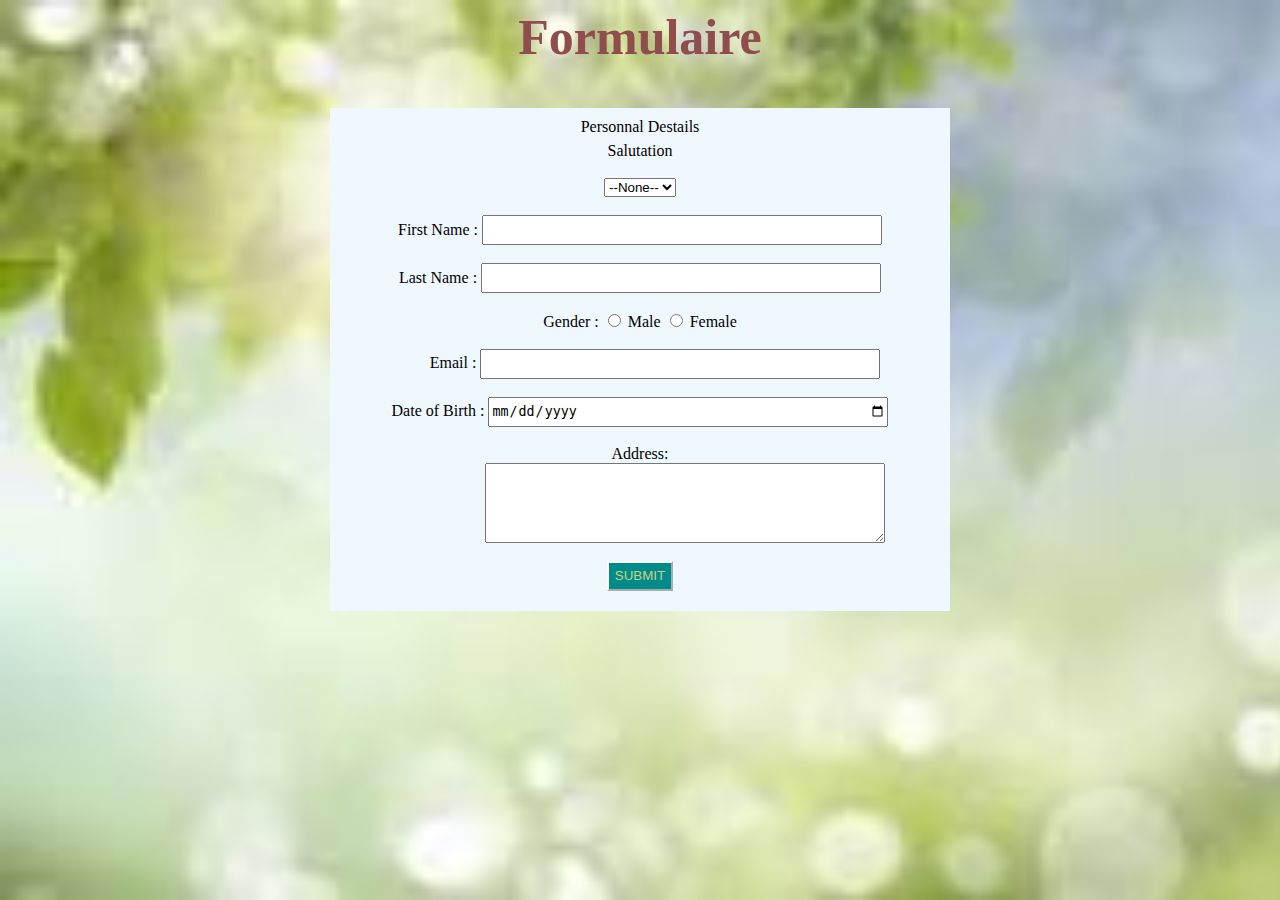
<file: Challenge Day 3/index.html>
<html>
    <head> 
        <title>Sign up Form</title>
        <link href="formulaire.css" rel="stylesheet"> 
    </head>
    <body>
        <p>Formulaire</p>
        <form>
            <div>
            <fieldset>
            <legend>Personnal Destails</legend>
            <label for="salutaion">Salutation</label><br><br>
            <select id="salutation" name="salutation">
                <option style="display:none;"> --None--</option>
                <option value="Mr">Mr</option>
                <option value="Mrs">Mrs</option>
            </select> <br><br>
        
            <label for="fname">First Name :</label>
            <input type="text"><br><br>
            <label for="fname">Last Name :</label>
            <input type="text"> <br><br>

            <label for="fname">Gender :</label>
            <input type="radio" class="radio">
            <label for="fname">Male 
            <input type="radio" class="radio">
            <label for="fname">Female <br><br>
            <label for="fname" class="email_sytle">Email :</label>
            <input type="text"><br><br>
            <label for="fname" class="date_margin" >Date of Birth :</label>
            <input type="date" ><br> <br>
            <label for="fname">Address:</label><br>
            <textarea class="text_style"></textarea><br><br>
            <input type="submit" value="SUBMIT" id="submit">
            
            </fieldset>
            </div>
        </form>

    </body>
    <footer>

    </footer>
    
</html>
</file>
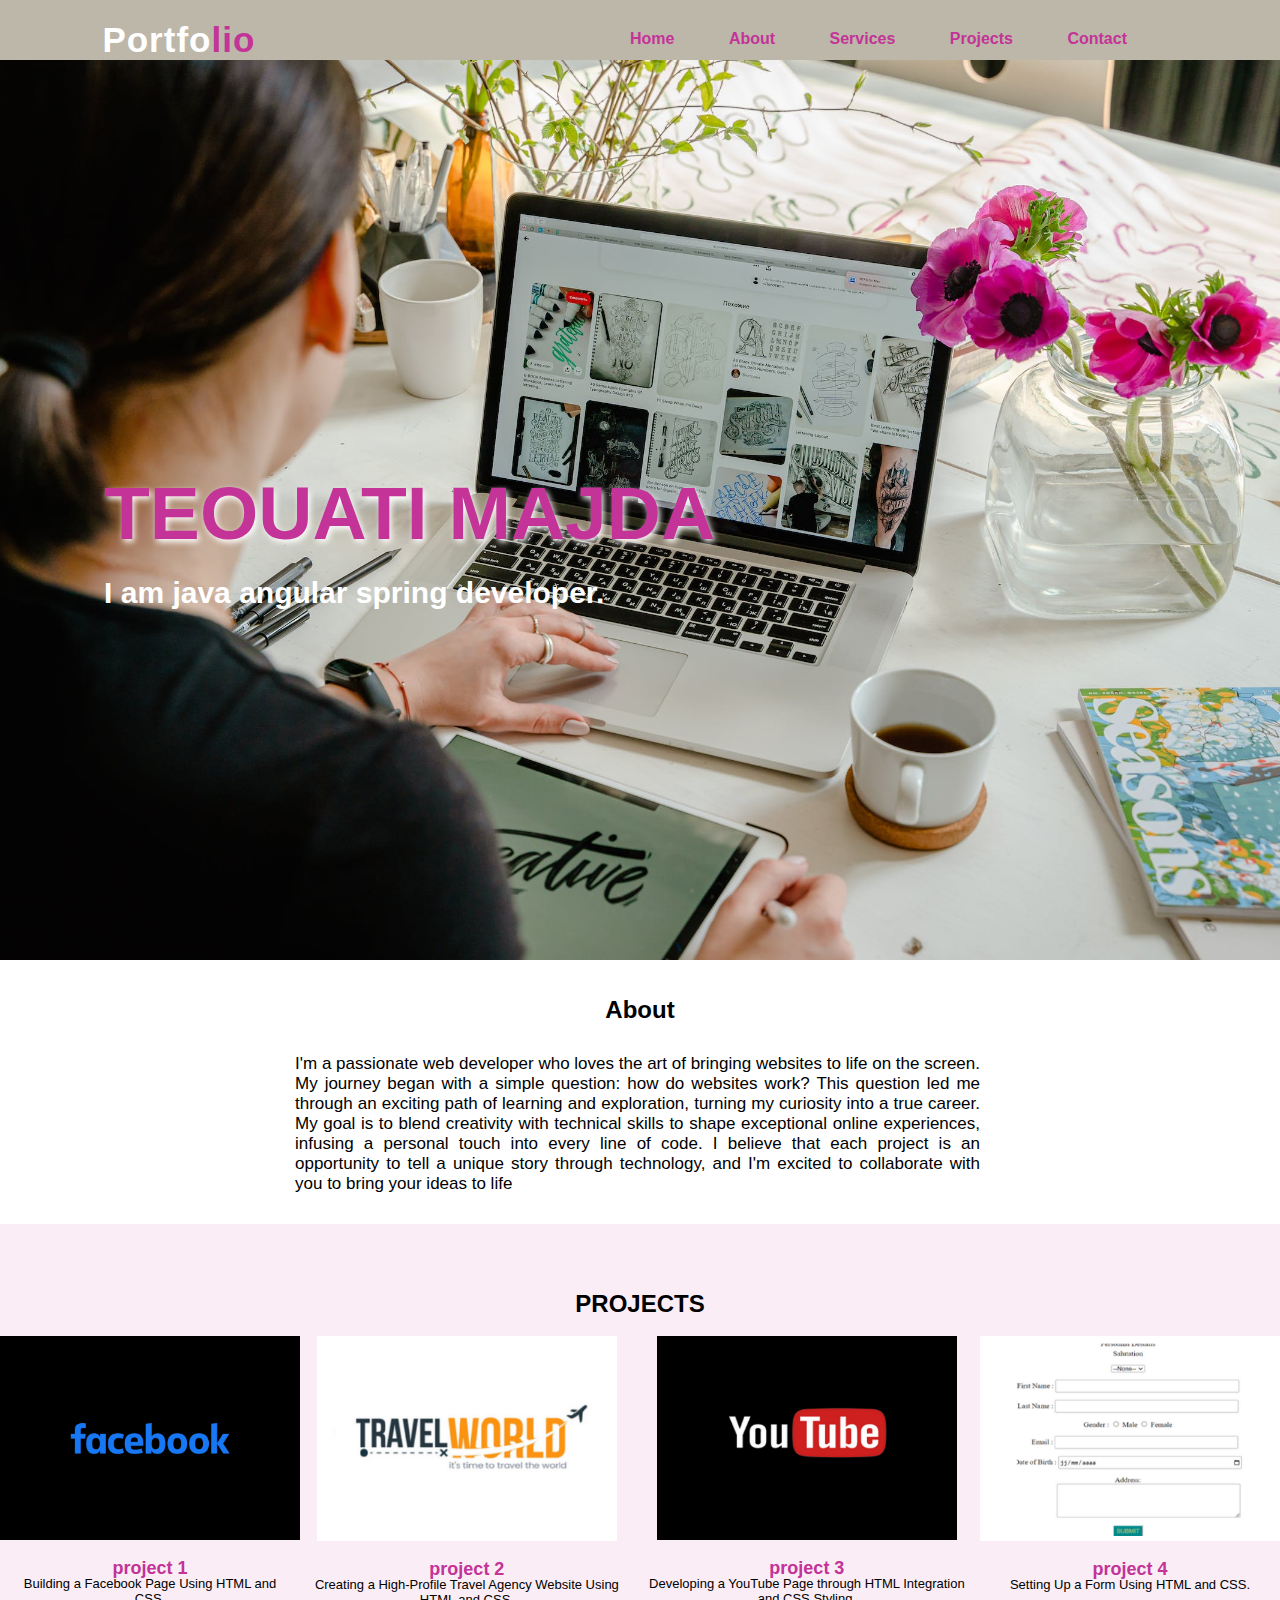
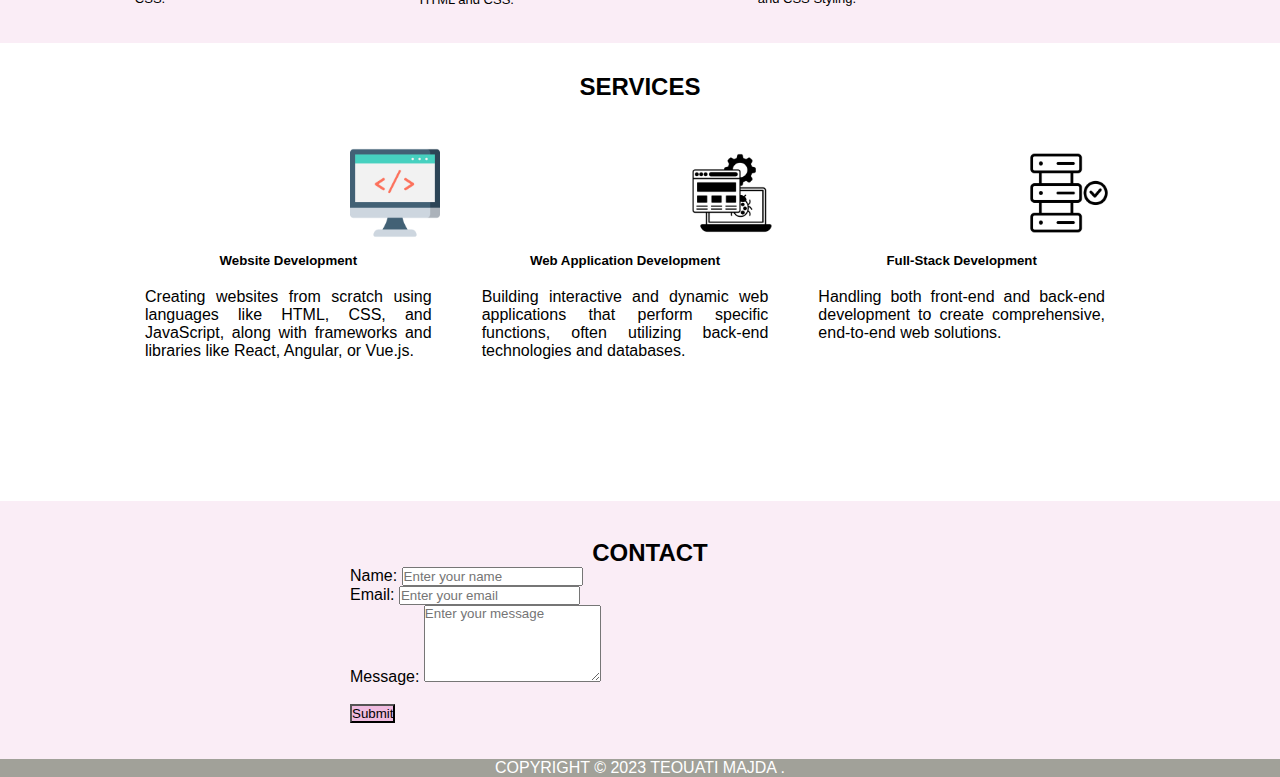
<file: Challenge Day 9/index.html>
<html>
    <head>
        <link rel="stylesheet" href="https://cdnjs.cloudflare.com/ajax/libs/font-awesome/6.4.2/css/all.min.css" integrity="sha512-z3gLpd7yknf1YoNbCzqRKc4qyor8gaKU1qmn+CShxbuBusANI9QpRohGBreCFkKxLhei6S9CQXFEbbKuqLg0DA==" crossorigin="anonymous" referrerpolicy="no-referrer" />
        <link rel="stylesheet" href="Style.css">
        <script src="https://maxcdn.bootstrapcdn.com/bootstrap/4.5.2/js/bootstrap.min.js"></script>
        <script src="https://cdn.jsdelivr.net/npm/bootstrap@5.3.1/dist/js/bootstrap.bundle.min.js" integrity="sha384-HwwvtgBNo3bZJJLYd8oVXjrBZt8cqVSpeBNS5n7C8IVInixGAoxmnlMuBnhbgrkm" crossorigin="anonymous"></script>
        <link href="https://cdn.jsdelivr.net/npm/bootstrap@5.3.1/dist/css/bootstrap.min.css" rel="stylesheet" integrity="sha384-4bw+/aepP/YC94hEpVNVgiZdgIC5+VKNBQNGCHeKRQN+PtmoHDEXuppvnDJzQIu9" crossorigin="anonymous">
     
     
     <div style="z-index: 999 !important;background-color: #bdb7a9;">
        <nav>
          <h2 class="logo">Portfo<span>lio</span></h2>
          <ul>
              <li><a href="#">Home</a></li>
              <li><a href="#About">About</a></li>
              <li><a href="#Services">Services</a></li>
              <li><a href="#Project">Projects</a></li>
              <li><a href="#Contact">Contact</a></li>
          </ul>
      </nav>
   </div>
   
      </head>



    <body>

        <div class="menu" >
        <div class="content-one">
            <h1 class="H-one" > TEOUATI MAJDA</h1>
            <h3  class="H-two">I am  java angular spring developer.</h3>
        </div>
        </div>
        <br>&nbsp;
        <div>
          <h2 id="About" style="text-align: center;">About </h2>
          <p class="font_style one">I'm a passionate web developer who loves the art of bringing websites to life on the screen.
              My journey began with a simple question: how do websites work? This question led me through an exciting path of learning and exploration,
             turning my curiosity into a true career. My goal is to blend creativity
             with technical skills to shape exceptional online experiences, 
             infusing a personal touch into every line of code.
            I believe that each project is an opportunity to tell a unique story through technology,
             and I'm excited to collaborate with you to bring your ideas to life</p>
        </div>
        <div id="Project"  style="background-color: #c3339817; margin-top: 30px; margin-bottom: 30px;" >
          <br>&nbsp;
        <h2 style="text-align: center; margin-top: 30px;">PROJECTS</h2>
        <br>
        <div class="div_style">
          
             <div>
             <a href="file:///C:/Users/ADMIN/Desktop/projrts/Challenge%20Day%204/Facebook%20login%20page.html"><img src="project1.png" class="img-size"></a>
               <a href="file:///C:/Users/ADMIN/Desktop/projrts/Challenge%20Day%204/Facebook%20login%20page.html"> <h6>project 1 </a></h6>
                <p class="font_style"><br> Building a Facebook Page Using HTML and CSS.
                  </p>
              </div>
             
              <div> 
               <a href="file:///C:/Users/ADMIN/Desktop/projrts/Challenge%20Day%208/index.html"><img src="project2.png" class="img-size" ></a>
               <a href="file:///C:/Users/ADMIN/Desktop/projrts/Challenge%20Day%208/index.html"><h6>project 2</h6></a>
                <p class="font_style"><br> Creating a High-Profile Travel Agency Website Using HTML and CSS.
                 </p>   
                       
              </div>
              <div >
                <a href="file:///C:/Users/ADMIN/Desktop/projrts/Challenge%20Day%206/index.html"><img src="project3.png" class="img-size"></a>
                <h6><a href="file:///C:/Users/ADMIN/Desktop/projrts/Challenge%20Day%206/index.html">project 3 </a></h6>
                <p class="font_style" ><br>Developing a YouTube Page through HTML Integration and CSS Styling.</p> 
              </div>

              <div>
                <a href="file:///C:/Users/ADMIN/Desktop/projrts/Challenge%20Day%203/index.html"><img src="project4.png" class="img-size"></a>
                <h6><a href="file:///C:/Users/ADMIN/Desktop/projrts/Challenge%20Day%203/index.html">project 4</a></h6> 
                <p class="font_style"><br> 
                  Setting Up a Form Using HTML and CSS.
                  </p>
              </div>
       </div>
       <br>&nbsp;
      </div>
              <div id="Services">
                <h2 style="text-align: center;">SERVICES</h2> </div>
                <div class="grid">
                <div class="card">
                <img src="icon1.png" class="img_style1" alt="">
                  <h5>Website Development</h5> 
                  <p style="text-align: justify;margin: 20px;">
                    Creating websites from scratch using languages like HTML, CSS, and JavaScript, along with frameworks and libraries like React, Angular, or Vue.js.
                  </p>
                </div>
                  <div class="card">
                    <img src="icon2.png" class="img_style1" alt="">
                    <h5>Web Application Development</h5>
                      <p style="text-align: justify;margin: 20px;">
                        Building interactive and dynamic web applications that perform specific functions, often utilizing back-end technologies and databases.
                     </p>
                </div>
                  <div class="card">
                    <img src="icon3.png" class="img_style1" alt="">
                    <h5>Full-Stack Development</h5>
                    <p style="text-align: justify;margin: 20px;">
                      Handling both front-end and back-end development to create comprehensive, end-to-end web solutions.
                    </p>
                  </div>
                </div><br>


     <div id="Contact" style="background-color: #c3339817;" >
          <div  class="contact">
            <br>
          <h2 style="text-align: center;margin-top: 20px;">CONTACT</h2>
         <form>
          <div class="form-group">
            <label for="name">Name:</label>
            <input type="text" class="form-control" id="name" placeholder="Enter your name" required>
          </div>
          <div class="form-group">
            <label for="email">Email:</label>
            <input type="email" class="form-control" id="email" placeholder="Enter your email" required>
          </div>
          <div class="form-group">
            <label for="message">Message:</label>
            <textarea class="form-control" id="message" rows="5" placeholder="Enter your message" required></textarea>
          </div><br>
          <button type="submit" class="btn btn-primary" style="background-color: #d74dac4d !important;--bs-btn-border-color: #ffffff !important;">Submit</button>
         </form>
      <br><br>
      </div>
      
    </div>

    </body>    
    <footer>
<p style="text-align: center; background-color: #a1a199; color: white;margin-bottom:unset;">COPYRIGHT © 2023 TEOUATI MAJDA .   </p>
    </footer>
</html>
</file>
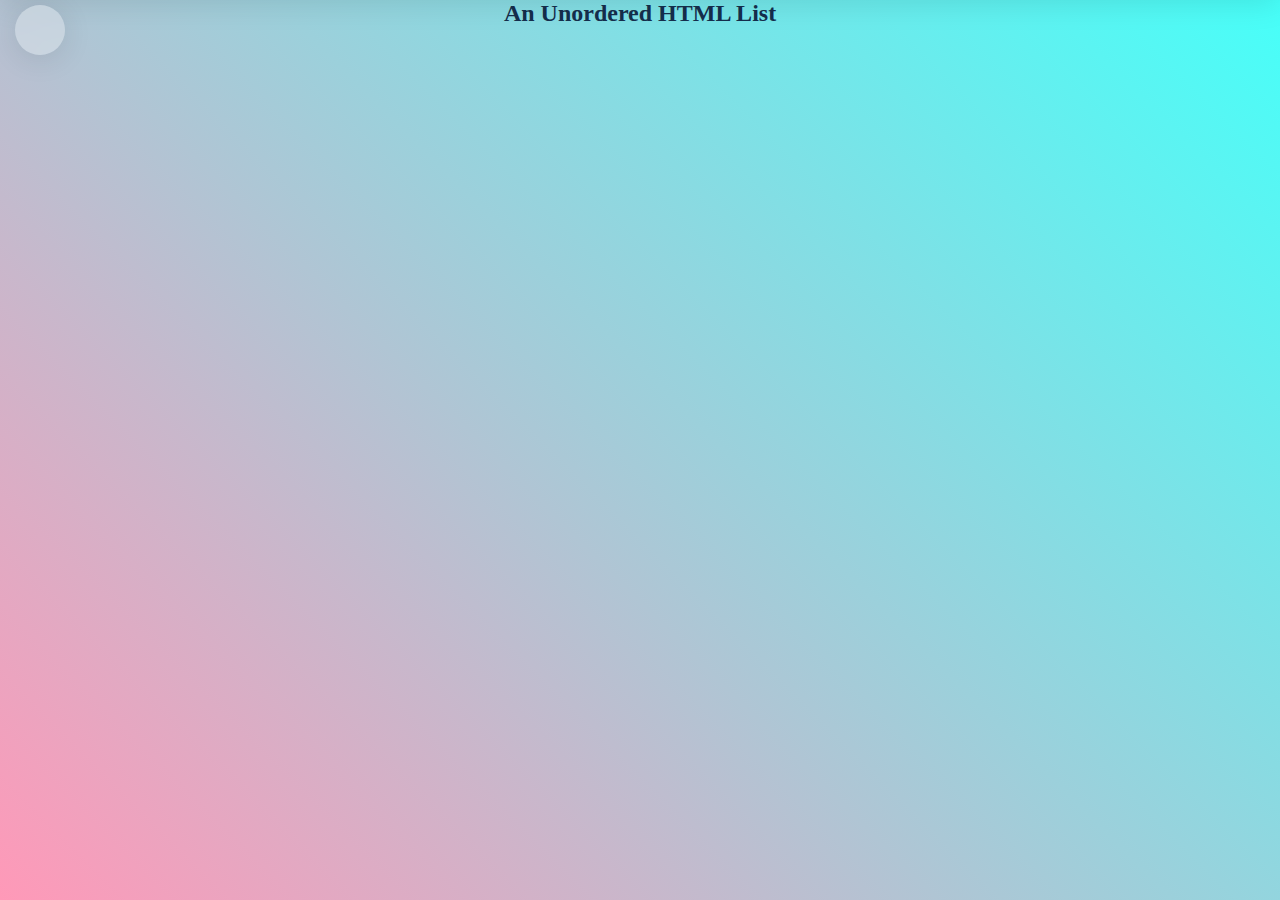
<file: Challenge Day 1/C 1/index.html>
<html>
    <head>
<title>MY MAGIC PAGE</title>
<link rel="stylesheet" href="styles.css">
    </head>
    <body>
<nav class="navigation">
    <input type="checkbox" id=navigationCheckbox/>
    <span id="burgger"></span>
    <h2>An Unordered HTML List</h2>
    <ul class="nav-menu">
        <li>COFFEE</li>
        <li>TEA</li>
        <li>MILK</li>
        <li>EGGS</li>
        <li>MEAT</li>
    </ul>
</nav>
    </body>
</html>
</file>
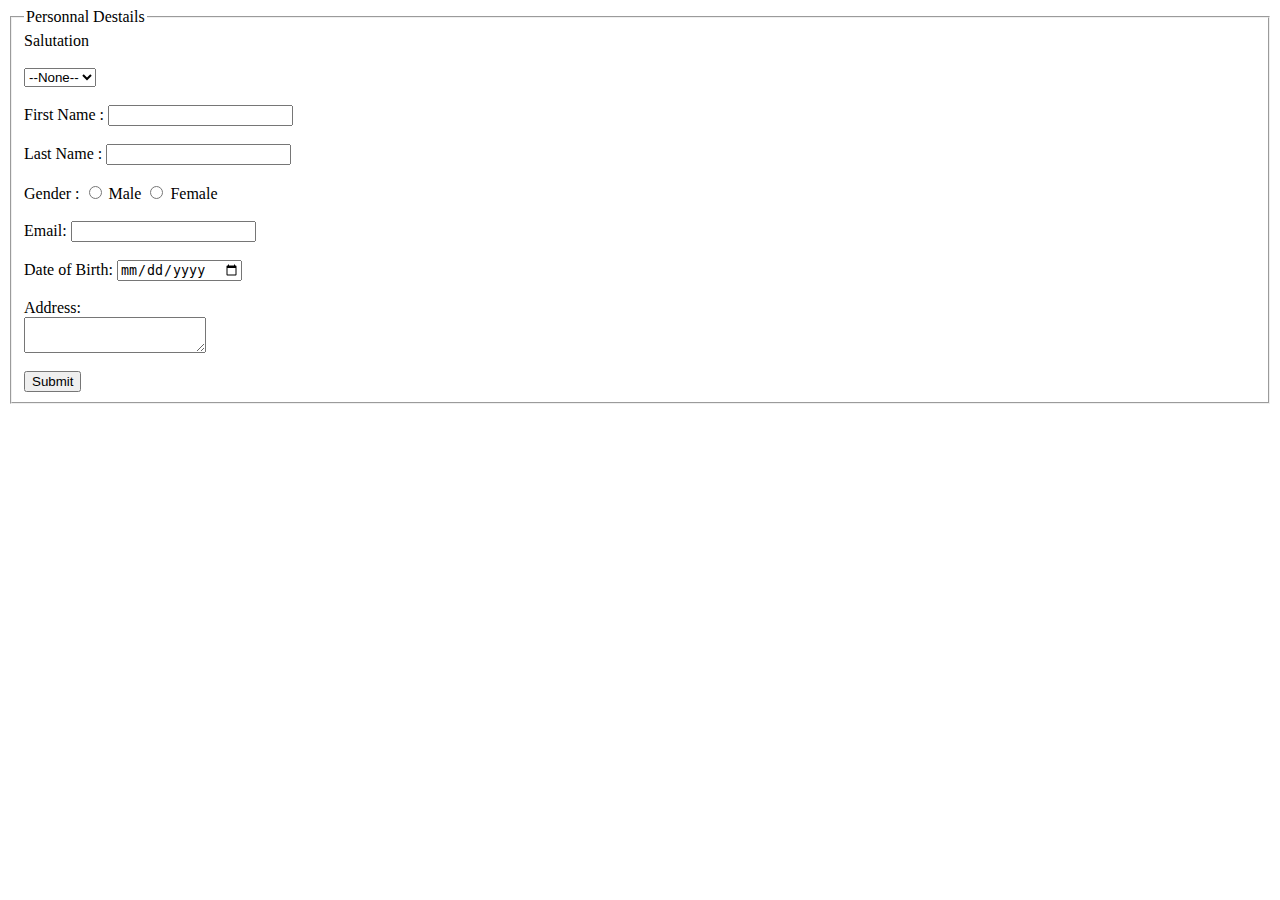
<file: Challenge Day 2/Piccaso Challenge/Forms.html>
<html>
    <head>
<title>Sign up Form</title>
    </head>
    <body>
        <form>
            <fieldset>
            <legend>Personnal Destails</legend>
            <label for="salutaion">Salutation</label><br><br>
            <select id="salutation" name="salutation">
                <option style="display:none;"> --None--</option>
                <option value="Mr">Mr</option>
            </select> <br><br>
        
            <label for="fname">First Name :</label>
            <input type="text"><br><br>
            <label for="fname">Last Name :</label>
            <input type="text"> <br><br>

            <label for="fname">Gender :</label>
            <input type="radio">
            <label for="fname">Male 
            <input type="radio">
            <label for="fname">Female <br><br>
            <label for="fname">Email:</label>
            <input type="text"><br><br>
            <label for="fname">Date of Birth:</label>
            <input type="date" ><br> <br>
            <label for="fname">Address:</label><br>
            <textarea></textarea><br><br>
            <input type="submit" value="Submit">
            
            </fieldset>
        </form>

    </body>
    <footer>

    </footer>
    
</html>
</file>
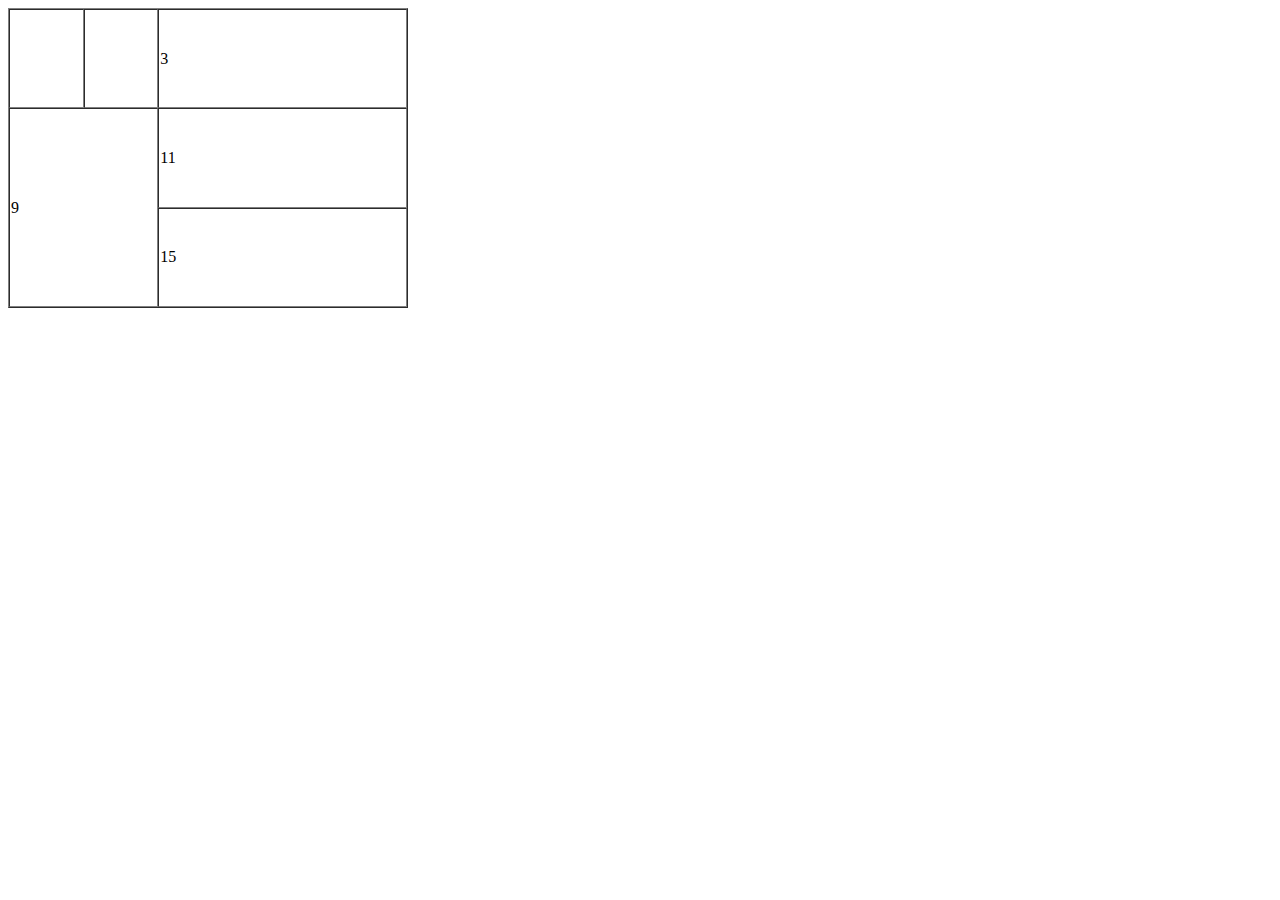
<file: Challenge Day 2/Piccaso Challenge/Picasso.html>
<!DOCTYPE html>

<html>
<head>
    <title>Picasso Table</title>
</head>
<body>

    <table Border="1" width="400" height="300" cellspacing="0">
        <tr>
          <td rowspan="2"></td>
          <td rowspan="2"></td>
          <td rowspan="2" colspan="2">3</td>
        </tr>
        <tr>
        </tr>
        <tr>
          <td rowspan="2" colspan="2">9</td>
          <td colspan="2">11</td>
        </tr>
        <tr>
          <td colspan="2">15</td>
        </tr>
    </table>











</body>
</html>
</file>
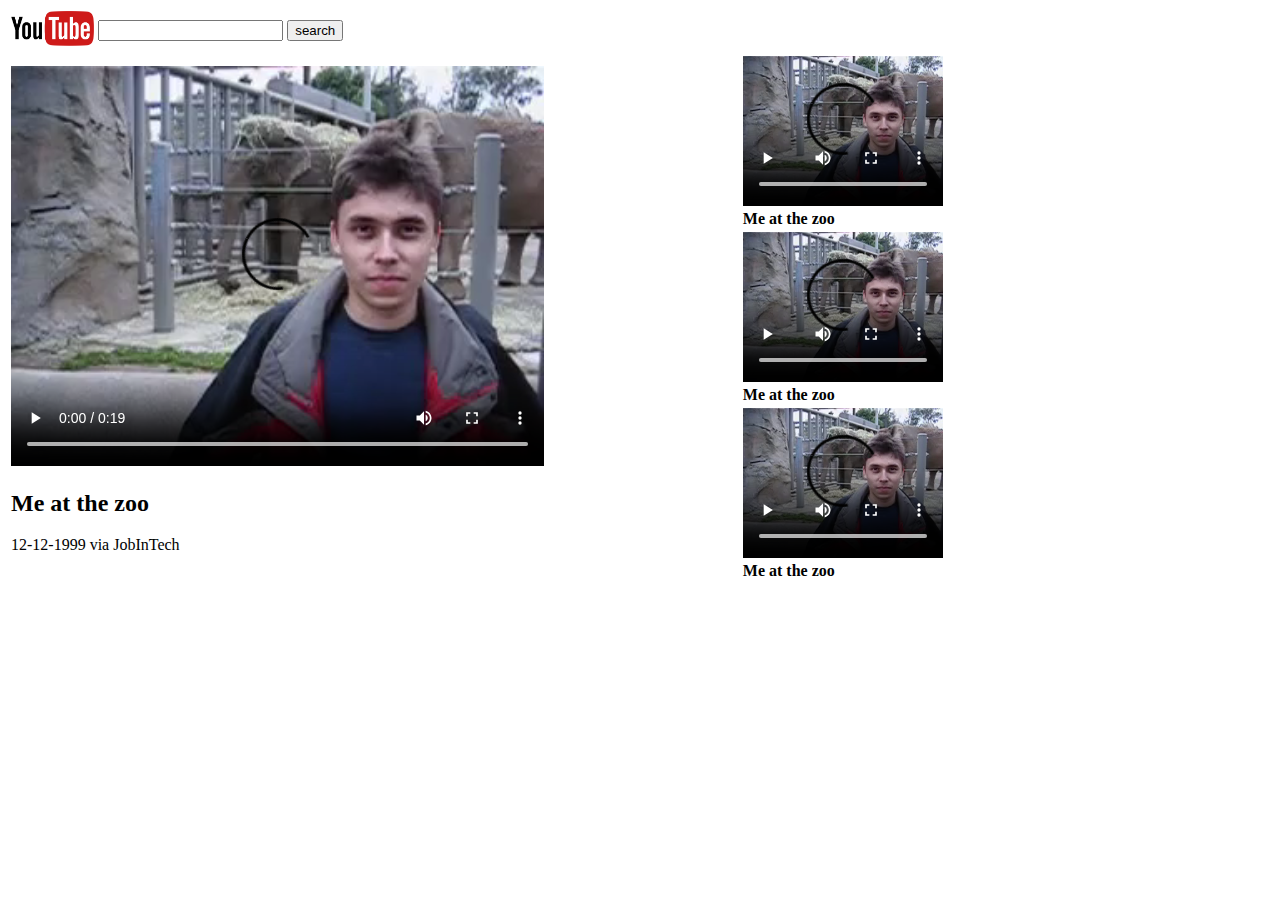
<file: Challenge Day 2/Youtube Simple Clone/youtube.html>
<!DOCTYPE html>
<html>
    <head>
        <title>My 99 youtube clone</title>
    </head>
    <body>
        <table>
            <tr>
                <td>
                    <img src="youtube.png" height="35px">
                </td>
                <td>
                    <input type="text">
                    <input type="submit" value="search">
                </td>
            </tr>
        </table>
        <table width="80%">
            <tr>
                <td rowspan="3">
                    <video height="400" controls>
                        <source src="me-at-the-zoo.mp4" type="video/mp4">
                    </video>
                    <h2>Me at the zoo</h2>
                    <p>12-12-1999 via JobInTech</p>
                </td>
                <td>
                    <video height="150" controls>
                        <source src="me-at-the-zoo.mp4" type="video/mp4">
                    </video><br>
                    <label><strong>Me at the zoo</strong></label>
                </td>
            </tr>
            <tr>
                <td>
                    <video height="150" controls>
                        <source src="me-at-the-zoo.mp4" type="video/mp4">
                    </video><br>
                    <label><strong>Me at the zoo</strong></label>
                </td>
            </tr>
            <tr>
                <td>
                    <video height="150" controls>
                        <source src="me-at-the-zoo.mp4" type="video/mp4">
                    </video><br>
                    <label><strong>Me at the zoo</strong></label>
                </td>
            </tr>
        </table>
    </body>
</html>
</file>
<file: Challenge Day 3/formulaire.css>
p { font-size: 50px; 
     font-weight: 700;
     color: rgb(143, 77, 77);
     height: 50px;
  width: 100%;
  text-align: center;
 
}

body {
    background-image: url("imagebackground.png");
    background-size: cover;
    background-repeat: no-repeat;
   
}


div{
    margin: auto;
    max-width: 600px;
    width: 600px;
    text-align: center;
    background-color: aliceblue;
    padding: 10px;

}
.label {
    color: white;
    padding: 8px;
    font-family: Arial;
    
}
date_margin{
    margin-left: -15px;
}

.email_sytle{

    margin-left: 30px;

}
 fieldset{border:0px;

}
 input { width: 400px;
        height: 30px;


}
.radio{ width:auto;height: auto;

}
#submit{
    width: auto;
    color: #cbd27f;
    background-color: darkcyan;
    border-color: #fff;
}
.text_style
{
    width: 400px;
    height: 80px;
    margin-left: 90px;
}
</file>
<file: Challenge Day 9/Style.css>
.h6, h6 {
    margin-top: 18px !important;
    font-size: 18px !important;
    color: #c33398 !important;
}
.img-size
{
    width: 300px;
}
.font_style
{
    font-size: 13px;
    margin-top: -18px;
    margin-right: 10px;
    margin-left: 10px;
}

.menu{
    height: 100%;
    width:100% ;
    background-image: url(pic1.jpeg);
    background-size: cover;
    background-position: center;
}
*{
    padding:0;
    margin: 0;
    font-family:'Josefin Sans',sans-serif ;
    box-sizing: border-box;
}
nav{
    display: flex;
    
    justify-content:space-between ;
    padding-top:20px ;
    padding-left: 8%;
    padding-right: 10%;
}
.logo{
    color: white;
    font-size: 35px;
    letter-spacing: 1px;
    cursor: pointer;
}
span{
    color: #c33398;
}
nav ul li {
    list-style-type: none;
    display: inline-block;
    padding: 10px 25px;
}
nav ul li a{
    color:white ;
    text-decoration: none;
    font-weight : bold;
    text-transform :capitalize;
}
nav ul li a:hover{
    color:#f9004d ;
    transition: .4s;
}
.content-one{
    position: absolute;
    top:50%;
    left: 32% !important ;
    transform: translate(-50%);
}
h1{
    color: white;
    margin: 20px 0px 20px;
    font-size:75px ;
}

h3{
    color: white;
    font-size: 25px;
    margin-bottom: 50px;
}
h4{
    color: #fcfc;
    letter-spacing: 2px;
    font-size: 20px; 
}

#projects{
     margin: 6px;
     
}
.Project-1{
    display: flex;
    padding: 20px 0px;
}
.Project-1 img{
    margin-right: 10px; 
}
.Project-2{
    display: flex; 
    padding: 20px 0px;
}
.Project-3{
    display: flex; 
    padding: 20px 0px;
}
.Project-4{
    display: flex; 
    padding: 20px 0px;
}
.grid{
    display: grid;
    grid-gap: 10px;
    grid-template-columns: repeat(3,minmax(200px,1fr ));
    grid-template-rows: 350px;
    grid-auto-flow: row;
    grid-auto-rows: minmax(50px,auto);
  
    width: 1000px;
    text-align: center !important;
    margin-left: 125px;
    margin-top: 32px;  
}
a {
    color: #c33398 !important;
    text-decoration: unset !important;
}
.img_style1
{
    width: 90px;
    position: relative;
    left: 107px;
    margin: 15px;
}


.card{
    text-align: center;
    --bs-card-border-color: unset !important;
}


.H-one
{
    color: #c33398 !important;text-shadow: 2px 3px 6px #ffffff;
}
.H-two
{
    font-size: 30px;color: #ffffff !important;
}
.one
{
    text-align: justify;
    font-size: 17px;
    margin: 30px;
    margin-right: 300px;
    margin-left: 295px;

}
.div_style{
    display: flex; 
    text-align: center;
}
.contact{
    width: 600px; 
    margin-left: 350px;
}

.div-margin{
    margin-right: 7px;
}
/*//////////////////////////////////////////////////*/


   
   
   

@media only screen and (min-width:1200px ) {


    }

/* Medium devices such as tablets (768px and up) */
@media only screen and (min-width: 768px) 
{

}

/* Large devices such as laptops (1024px and up) */
@media only screen and (max-width: 481px) 
{
    nav {
        display: unset;
        justify-content: space-between;
        padding-top: 20px;
        padding-right: 10%;
        text-align: center;
    }
    .menu {
        height: 50%;
        width: 100%;
        background-image: url(pic1.jpeg);
        background-size: cover;
        background-position: center;
    }
    .content-one {
        position: absolute;
        top: 50%;
        left: 40% !important;
        transform: translate(-50%);
    }
    .H-one{
        FONT-SIZE: 27PX;
    }
    .H-two {
        font-size: 20px;
        color: #ffffff !important;
    }
    .one
{
    text-align: center;
     font-size: 13px;
     margin: 30px;
     margin-right: unset;
     margin-left: unset;
}
.div_style{
    display: unset; 
    text-align: center;
}
.grid {
    display: grid;
    grid-gap: unset; 
    grid-template-columns: unset; 
    grid-template-rows: 350px;
    grid-auto-flow: row;
    grid-auto-rows: minmax(50px,auto);
    width: unset;
    text-align: center !important;
    margin-left: unset; 
    margin-top: unset;
}
.contact{
    width: 300px;
    margin-left: 50px;

}
.img_style1 {
    width: 90px;
    position: relative;
    left: 150px;
    margin: 15px;
}
.div-margin{
    margin-right:unset;
}

}
/* Largest devices such as desktops (1280px and up) */
@media only screen and (min-width: 1920px) 
{

}
</file>
<file: Challenge Day 1/C 1/styles.css>
* {
	margin: 0;
	padding: 0;
	box-sizing: border-box;
}
html {
	scroll-behavior: smooth;
}
li {
	list-style-type: none;
}

body{
	background: linear-gradient(45deg, #FF99B8, #47FFF9) fixed;
	text-align:center;
	color: #152E4C;
}
section {
	margin: 20vh 15vw;
	padding: 50px;
	background: rgba(255, 255, 255, 0.2);
	border-radius: 16px;
	box-shadow: 0 4px 30px rgba(0, 0, 0, 0.1);
	backdrop-filter: blur(5px);
	-webkit-backdrop-filter: blur(5px);
	border: 1px solid rgba(255, 255, 255, 0.3);
}
h1{
	margin-bottom: 50px;
}

.navigation input {
	opacity: 0;
	cursor: pointer;
	position: fixed;
	top: 10px;
	left: 20px;
	z-index: 3;
	width: 40px;
	height: 40px;
}

.navigation::before {
	position: fixed;
	top: 5px;
	left: 15px;
	content: '';
	width: 50px;
	height: 50px;
	border-radius: 50%;
	background: rgba(255, 255, 255, 0.3);
	box-shadow: 0 4px 30px rgba(0, 0, 0, 0.1);
	backdrop-filter: blur(19.4px);
	-webkit-backdrop-filter: blur(19.4px);
	z-index: 2;
}

#burger {
	position: fixed;
	z-index: 2;
	top: 28px;
	left: 20px;
	height: 3px;
	width: 40px;
	border-radius: 4px;
	background-color: #152E4C;
	transition: 0.3s;
}

#burger::after,
#burger::before {
	position: absolute;
	content: '';
	right: 0;
	height: 3px;
	width: 40px;
	border-radius: 4px;
	background-color: #152E4C;
	transition: 0.3s;
}

#burger::after {
	top: 10px;
}

#burger::before {
	bottom: 10px;
}

.navigation input:checked~#burger {
	transform: rotate(90deg);
	left: 25px;
	width: 30px;
}

.navigation input:checked~#burger::after {
	transform: translate(-12px, -4px) rotate(45deg);
	width: 20px;
}

.navigation input:checked~#burger::before {
	transform: translate(-12px, 4px) rotate(-45deg);
	width: 20px;
}


.navigation .nav-menu {
	position: fixed;
	top: 0;
	z-index: 1;
	width: 100vw;
	height: 60px;

	background: rgba(255, 255, 255, 0.34);
	box-shadow: 0 4px 30px rgba(0, 0, 0, 0.1);
	backdrop-filter: blur(19.4px);
	-webkit-backdrop-filter: blur(19.4px);

	display: flex;
	justify-content: space-evenly;
	align-items: center;
	transform: translateY(-100%);
	transition: 0.3s;
}

.navigation .nav-menu a {
	position: relative;
	text-decoration: none;
	text-transform: uppercase;
	color: #152E4C;
}

.navigation .nav-menu a::before {
	content: '';
	position: absolute;
	bottom: 0;
	right: 50%;
	width: 0px;
	height: 1px;
	background-color: #152e4cb7;
	transition: 0.3s;
}

.navigation .nav-menu a:hover::before {
	width: 100%;
	right: 0;
}

.navigation input:checked~.nav-menu {
	transform: none;
}


@media screen and (max-width: 767px) {

	.navigation::before {
		left: 5px;
	}

	.navigation input {
		left: 10px;
	}

	#burger {
		left: 10px;
	}

	.navigation input:checked~#burger {
		transform: none;
		left: 17px;
	}

	.navigation .nav-menu {
		transform: translateX(-100%);
		width: 300px;
		height: 400px;
		padding: 30px;
		border-bottom-right-radius: 100px;
		display: flex;
		flex-direction: column;

		background: rgba(255, 255, 255, 0.34);
		box-shadow: 0 4px 30px rgba(0, 0, 0, 0.1);
		backdrop-filter: blur(19.4px);
		-webkit-backdrop-filter: blur(19.4px);
	}
}
</file>
